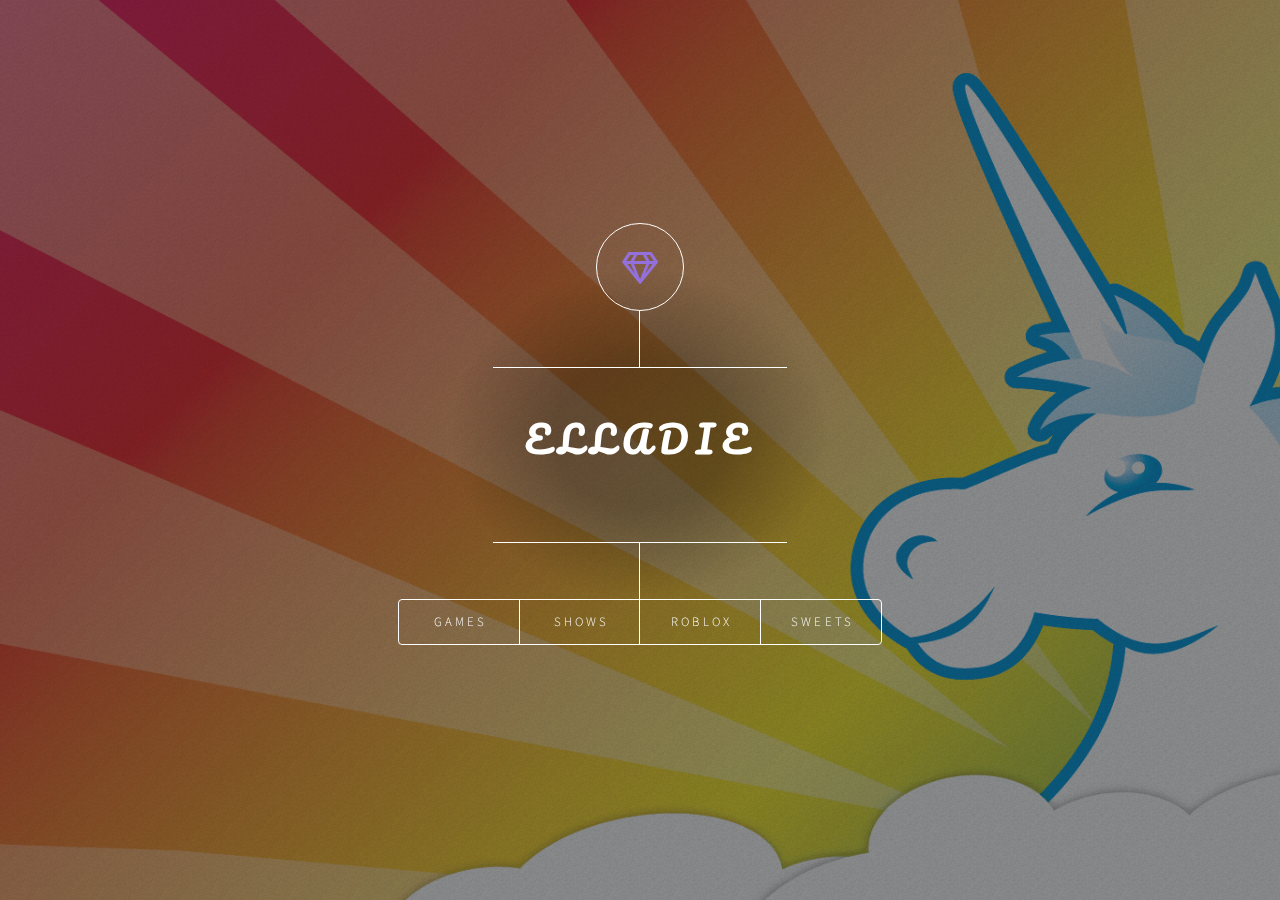
<file: index.html>
<!DOCTYPE HTML>
<!--
	Dimension by HTML5 UP
	html5up.net | @ajlkn
	Free for personal and commercial use under the CCA 3.0 license (html5up.net/license)
-->
<html>
	<head>
		<title>Elladie</title>
		<meta charset="utf-8" />
		<meta name="viewport" content="width=device-width, initial-scale=1, user-scalable=no" />
		<link rel="stylesheet" href="assets/css/main.css" />
		<noscript><link rel="stylesheet" href="assets/css/noscript.css" /></noscript>
		 <link rel="preconnect" href="https://fonts.googleapis.com">
		 <link rel="preconnect" href="https://fonts.gstatic.com" crossorigin>
		 <link href="https://fonts.googleapis.com/css2?family=Pacifico&display=swap" rel="stylesheet">
		<style>
			.cursive-text {
				  font-family: 'Pacifico', cursive; /* 'Pacifico' is the font name */
				}
		</style>

	</head>
	<body class="is-preload">

		<!-- Wrapper -->
			<div id="wrapper">

				<!-- Header -->
					<header id="header">
						<div class="logo">
							<span class="icon fa-gem"></span>
						</div>
						<div class="content">
							<div class="inner cursive-text">
								<h1>Elladie</p>
							</div>
						</div>
						<nav>
							<ul>
								<li><a href="https://jcw87.github.io/c2-smb1/" target="_blank">Games</a></li>
								<li><a href="https://www.netflix.com" target=_blank"">Shows</a></li>
								<li><a href="https://www.roblox.com/" target="_blank">Roblox</a></li>
								<li><a href="https://www.youtube.com/watch?v=qpG9bfwu_Zg" target="_blank">Sweets</a></li>
								<!--<li><a href="#elements">Elements</a></li>-->
							</ul>
						</nav>
					</header>

				<!-- Main -->
					<div id="main">

						<!-- Intro -->
							<article id="intro">
								<h2 class="major">Intro</h2>
								<span class="image main"><img src="images/pic01.jpg" alt="" /></span>
								<p>Aenean ornare velit lacus, ac varius enim ullamcorper eu. Proin aliquam facilisis ante interdum congue. Integer mollis, nisl amet convallis, porttitor magna ullamcorper, amet egestas mauris. Ut magna finibus nisi nec lacinia. Nam maximus erat id euismod egestas. By the way, check out my <a href="#work">awesome work</a>.</p>
								<p>Lorem ipsum dolor sit amet, consectetur adipiscing elit. Duis dapibus rutrum facilisis. Class aptent taciti sociosqu ad litora torquent per conubia nostra, per inceptos himenaeos. Etiam tristique libero eu nibh porttitor fermentum. Nullam venenatis erat id vehicula viverra. Nunc ultrices eros ut ultricies condimentum. Mauris risus lacus, blandit sit amet venenatis non, bibendum vitae dolor. Nunc lorem mauris, fringilla in aliquam at, euismod in lectus. Pellentesque habitant morbi tristique senectus et netus et malesuada fames ac turpis egestas. In non lorem sit amet elit placerat maximus. Pellentesque aliquam maximus risus, vel sed vehicula.</p>
							</article>

						<!-- Work -->
							<article id="work">
								<h2 class="major">Work</h2>
								<span class="image main"><img src="images/pic02.jpg" alt="" /></span>
								<p>Adipiscing magna sed dolor elit. Praesent eleifend dignissim arcu, at eleifend sapien imperdiet ac. Aliquam erat volutpat. Praesent urna nisi, fringila lorem et vehicula lacinia quam. Integer sollicitudin mauris nec lorem luctus ultrices.</p>
								<p>Nullam et orci eu lorem consequat tincidunt vivamus et sagittis libero. Mauris aliquet magna magna sed nunc rhoncus pharetra. Pellentesque condimentum sem. In efficitur ligula tate urna. Maecenas laoreet massa vel lacinia pellentesque lorem ipsum dolor. Nullam et orci eu lorem consequat tincidunt. Vivamus et sagittis libero. Mauris aliquet magna magna sed nunc rhoncus amet feugiat tempus.</p>
							</article>

						<!-- About -->
							<article id="about">
								<h2 class="major">About</h2>
								<span class="image main"><img src="images/pic03.jpg" alt="" /></span>
								<p>Lorem ipsum dolor sit amet, consectetur et adipiscing elit. Praesent eleifend dignissim arcu, at eleifend sapien imperdiet ac. Aliquam erat volutpat. Praesent urna nisi, fringila lorem et vehicula lacinia quam. Integer sollicitudin mauris nec lorem luctus ultrices. Aliquam libero et malesuada fames ac ante ipsum primis in faucibus. Cras viverra ligula sit amet ex mollis mattis lorem ipsum dolor sit amet.</p>
							</article>

						<!-- Contact -->
							<article id="contact">
								<h2 class="major">Contact</h2>
								<form method="post" action="#">
									<div class="fields">
										<div class="field half">
											<label for="name">Name</label>
											<input type="text" name="name" id="name" />
										</div>
										<div class="field half">
											<label for="email">Email</label>
											<input type="text" name="email" id="email" />
										</div>
										<div class="field">
											<label for="message">Message</label>
											<textarea name="message" id="message" rows="4"></textarea>
										</div>
									</div>
									<ul class="actions">
										<li><input type="submit" value="Send Message" class="primary" /></li>
										<li><input type="reset" value="Reset" /></li>
									</ul>
								</form>
								<ul class="icons">
									<li><a href="#" class="icon brands fa-twitter"><span class="label">Twitter</span></a></li>
									<li><a href="#" class="icon brands fa-facebook-f"><span class="label">Facebook</span></a></li>
									<li><a href="#" class="icon brands fa-instagram"><span class="label">Instagram</span></a></li>
									<li><a href="#" class="icon brands fa-github"><span class="label">GitHub</span></a></li>
								</ul>
							</article>

						<!-- Elements -->
							<article id="elements">
								<h2 class="major">Elements</h2>

								<section>
									<h3 class="major">Text</h3>
									<p>This is <b>bold</b> and this is <strong>strong</strong>. This is <i>italic</i> and this is <em>emphasized</em>.
									This is <sup>superscript</sup> text and this is <sub>subscript</sub> text.
									This is <u>underlined</u> and this is code: <code>for (;;) { ... }</code>. Finally, <a href="#">this is a link</a>.</p>
									<hr />
									<h2>Heading Level 2</h2>
									<h3>Heading Level 3</h3>
									<h4>Heading Level 4</h4>
									<h5>Heading Level 5</h5>
									<h6>Heading Level 6</h6>
									<hr />
									<h4>Blockquote</h4>
									<blockquote>Fringilla nisl. Donec accumsan interdum nisi, quis tincidunt felis sagittis eget tempus euismod. Vestibulum ante ipsum primis in faucibus vestibulum. Blandit adipiscing eu felis iaculis volutpat ac adipiscing accumsan faucibus. Vestibulum ante ipsum primis in faucibus lorem ipsum dolor sit amet nullam adipiscing eu felis.</blockquote>
									<h4>Preformatted</h4>
									<pre><code>i = 0;

while (!deck.isInOrder()) {
    print 'Iteration ' + i;
    deck.shuffle();
    i++;
}

print 'It took ' + i + ' iterations to sort the deck.';</code></pre>
								</section>

								<section>
									<h3 class="major">Lists</h3>

									<h4>Unordered</h4>
									<ul>
										<li>Dolor pulvinar etiam.</li>
										<li>Sagittis adipiscing.</li>
										<li>Felis enim feugiat.</li>
									</ul>

									<h4>Alternate</h4>
									<ul class="alt">
										<li>Dolor pulvinar etiam.</li>
										<li>Sagittis adipiscing.</li>
										<li>Felis enim feugiat.</li>
									</ul>

									<h4>Ordered</h4>
									<ol>
										<li>Dolor pulvinar etiam.</li>
										<li>Etiam vel felis viverra.</li>
										<li>Felis enim feugiat.</li>
										<li>Dolor pulvinar etiam.</li>
										<li>Etiam vel felis lorem.</li>
										<li>Felis enim et feugiat.</li>
									</ol>
									<h4>Icons</h4>
									<ul class="icons">
										<li><a href="#" class="icon brands fa-twitter"><span class="label">Twitter</span></a></li>
										<li><a href="#" class="icon brands fa-facebook-f"><span class="label">Facebook</span></a></li>
										<li><a href="#" class="icon brands fa-instagram"><span class="label">Instagram</span></a></li>
										<li><a href="#" class="icon brands fa-github"><span class="label">Github</span></a></li>
									</ul>

									<h4>Actions</h4>
									<ul class="actions">
										<li><a href="#" class="button primary">Default</a></li>
										<li><a href="#" class="button">Default</a></li>
									</ul>
									<ul class="actions stacked">
										<li><a href="#" class="button primary">Default</a></li>
										<li><a href="#" class="button">Default</a></li>
									</ul>
								</section>

								<section>
									<h3 class="major">Table</h3>
									<h4>Default</h4>
									<div class="table-wrapper">
										<table>
											<thead>
												<tr>
													<th>Name</th>
													<th>Description</th>
													<th>Price</th>
												</tr>
											</thead>
											<tbody>
												<tr>
													<td>Item One</td>
													<td>Ante turpis integer aliquet porttitor.</td>
													<td>29.99</td>
												</tr>
												<tr>
													<td>Item Two</td>
													<td>Vis ac commodo adipiscing arcu aliquet.</td>
													<td>19.99</td>
												</tr>
												<tr>
													<td>Item Three</td>
													<td> Morbi faucibus arcu accumsan lorem.</td>
													<td>29.99</td>
												</tr>
												<tr>
													<td>Item Four</td>
													<td>Vitae integer tempus condimentum.</td>
													<td>19.99</td>
												</tr>
												<tr>
													<td>Item Five</td>
													<td>Ante turpis integer aliquet porttitor.</td>
													<td>29.99</td>
												</tr>
											</tbody>
											<tfoot>
												<tr>
													<td colspan="2"></td>
													<td>100.00</td>
												</tr>
											</tfoot>
										</table>
									</div>

									<h4>Alternate</h4>
									<div class="table-wrapper">
										<table class="alt">
											<thead>
												<tr>
													<th>Name</th>
													<th>Description</th>
													<th>Price</th>
												</tr>
											</thead>
											<tbody>
												<tr>
													<td>Item One</td>
													<td>Ante turpis integer aliquet porttitor.</td>
													<td>29.99</td>
												</tr>
												<tr>
													<td>Item Two</td>
													<td>Vis ac commodo adipiscing arcu aliquet.</td>
													<td>19.99</td>
												</tr>
												<tr>
													<td>Item Three</td>
													<td> Morbi faucibus arcu accumsan lorem.</td>
													<td>29.99</td>
												</tr>
												<tr>
													<td>Item Four</td>
													<td>Vitae integer tempus condimentum.</td>
													<td>19.99</td>
												</tr>
												<tr>
													<td>Item Five</td>
													<td>Ante turpis integer aliquet porttitor.</td>
													<td>29.99</td>
												</tr>
											</tbody>
											<tfoot>
												<tr>
													<td colspan="2"></td>
													<td>100.00</td>
												</tr>
											</tfoot>
										</table>
									</div>
								</section>

								<section>
									<h3 class="major">Buttons</h3>
									<ul class="actions">
										<li><a href="#" class="button primary">Primary</a></li>
										<li><a href="#" class="button">Default</a></li>
									</ul>
									<ul class="actions">
										<li><a href="#" class="button">Default</a></li>
										<li><a href="#" class="button small">Small</a></li>
									</ul>
									<ul class="actions">
										<li><a href="#" class="button primary icon solid fa-download">Icon</a></li>
										<li><a href="#" class="button icon solid fa-download">Icon</a></li>
									</ul>
									<ul class="actions">
										<li><span class="button primary disabled">Disabled</span></li>
										<li><span class="button disabled">Disabled</span></li>
									</ul>
								</section>

								<section>
									<h3 class="major">Form</h3>
									<form method="post" action="#">
										<div class="fields">
											<div class="field half">
												<label for="demo-name">Name</label>
												<input type="text" name="demo-name" id="demo-name" value="" placeholder="Jane Doe" />
											</div>
											<div class="field half">
												<label for="demo-email">Email</label>
												<input type="email" name="demo-email" id="demo-email" value="" placeholder="jane@untitled.tld" />
											</div>
											<div class="field">
												<label for="demo-category">Category</label>
												<select name="demo-category" id="demo-category">
													<option value="">-</option>
													<option value="1">Manufacturing</option>
													<option value="1">Shipping</option>
													<option value="1">Administration</option>
													<option value="1">Human Resources</option>
												</select>
											</div>
											<div class="field half">
												<input type="radio" id="demo-priority-low" name="demo-priority" checked>
												<label for="demo-priority-low">Low</label>
											</div>
											<div class="field half">
												<input type="radio" id="demo-priority-high" name="demo-priority">
												<label for="demo-priority-high">High</label>
											</div>
											<div class="field half">
												<input type="checkbox" id="demo-copy" name="demo-copy">
												<label for="demo-copy">Email me a copy</label>
											</div>
											<div class="field half">
												<input type="checkbox" id="demo-human" name="demo-human" checked>
												<label for="demo-human">Not a robot</label>
											</div>
											<div class="field">
												<label for="demo-message">Message</label>
												<textarea name="demo-message" id="demo-message" placeholder="Enter your message" rows="6"></textarea>
											</div>
										</div>
										<ul class="actions">
											<li><input type="submit" value="Send Message" class="primary" /></li>
											<li><input type="reset" value="Reset" /></li>
										</ul>
									</form>
								</section>

							</article>

					</div>

				<!-- Footer -->
					<footer id="footer">
				
					</footer>

			</div>

		<!-- BG -->
			<div id="bg"></div>

		<!-- Scripts -->
			<script src="assets/js/jquery.min.js"></script>
			<script src="assets/js/browser.min.js"></script>
			<script src="assets/js/breakpoints.min.js"></script>
			<script src="assets/js/util.js"></script>
			<script src="assets/js/main.js"></script>

	</body>
</html>
</file>
<file: assets/css/noscript.css>
/*
	Dimension by HTML5 UP
	html5up.net | @ajlkn
	Free for personal and commercial use under the CCA 3.0 license (html5up.net/license)
*/

/* BG */

	body.is-preload #bg:before {
		background-color: transparent;
	}

/* Header */

	body.is-preload #header {
		-moz-filter: none;
		-webkit-filter: none;
		-ms-filter: none;
		filter: none;
	}

		body.is-preload #header > * {
			opacity: 1;
		}

		body.is-preload #header .content .inner {
			max-height: none;
			padding: 3rem 2rem;
			opacity: 1;
		}

/* Main */

	#main article {
		opacity: 1;
		margin: 4rem 0 0 0;
	}
</file>
<file: assets/css/main.css>
@import url(fontawesome-all.min.css);
@import url("https://fonts.googleapis.com/css?family=Source+Sans+Pro:300italic,600italic,300,600");

/*
	Dimension by HTML5 UP
	html5up.net | @ajlkn
	Free for personal and commercial use under the CCA 3.0 license (html5up.net/license)
*/

html, body, div, span, applet, object,
iframe, h1, h2, h3, h4, h5, h6, p, blockquote,
pre, a, abbr, acronym, address, big, cite,
code, del, dfn, em, img, ins, kbd, q, s, samp,
small, strike, strong, sub, sup, tt, var, b,
u, i, center, dl, dt, dd, ol, ul, li, fieldset,
form, label, legend, table, caption, tbody,
tfoot, thead, tr, th, td, article, aside,
canvas, details, embed, figure, figcaption,
footer, header, hgroup, menu, nav, output, ruby,
section, summary, time, mark, audio, video {
	margin: 0;
	padding: 0;
	border: 0;
	font-size: 100%;
	font: inherit;
	vertical-align: baseline;}

article, aside, details, figcaption, figure,
footer, header, hgroup, menu, nav, section {
	display: block;}

body {
	line-height: 1;
}

ol, ul {
	list-style: none;
}

blockquote, q {
	quotes: none;
}

	blockquote:before, blockquote:after, q:before, q:after {
		content: '';
		content: none;
	}

table {
	border-collapse: collapse;
	border-spacing: 0;
}

body {
	-webkit-text-size-adjust: none;
}

mark {
	background-color: transparent;
	color: inherit;
}

input::-moz-focus-inner {
	border: 0;
	padding: 0;
}

input, select, textarea {
	-moz-appearance: none;
	-webkit-appearance: none;
	-ms-appearance: none;
	appearance: none;
}

/* Basic */

	@-ms-viewport {
		width: device-width;
	}

	@media screen and (max-width: 480px) {

		html, body {
			min-width: 320px;
		}

	}

	html {
		box-sizing: border-box;
	}

	*, *:before, *:after {
		box-sizing: inherit;
	}

	body {
		background: #1b1f22;
	}

		body.is-preload *, body.is-preload *:before, body.is-preload *:after {
			-moz-animation: none !important;
			-webkit-animation: none !important;
			-ms-animation: none !important;
			animation: none !important;
			-moz-transition: none !important;
			-webkit-transition: none !important;
			-ms-transition: none !important;
			transition: none !important;
		}

/* Type */

	html {
		font-size: 16pt;
	}

		@media screen and (max-width: 1680px) {

			html {
				font-size: 12pt;
			}

		}

		@media screen and (max-width: 736px) {

			html {
				font-size: 11pt;
			}

		}

		@media screen and (max-width: 360px) {

			html {
				font-size: 10pt;
			}

		}

	body, input, select, textarea {
		color: #ffffff;
		font-family: "Source Sans Pro", sans-serif;
		font-weight: 300;
		font-size: 1rem;
		line-height: 1.65;
	}

	a {
		-moz-transition: color 0.2s ease-in-out, background-color 0.2s ease-in-out, border-bottom-color 0.2s ease-in-out;
		-webkit-transition: color 0.2s ease-in-out, background-color 0.2s ease-in-out, border-bottom-color 0.2s ease-in-out;
		-ms-transition: color 0.2s ease-in-out, background-color 0.2s ease-in-out, border-bottom-color 0.2s ease-in-out;
		transition: color 0.2s ease-in-out, background-color 0.2s ease-in-out, border-bottom-color 0.2s ease-in-out;
		border-bottom: dotted 1px rgba(255, 255, 255, 0.5);
		text-decoration: none;
		color: inherit;
	}

		a:hover {
			border-bottom-color: transparent;
		}

	strong, b {
		color: #ffffff;
		font-weight: 600;
	}

	em, i {
		font-style: italic;
	}

	p {
		margin: 0 0 2rem 0;
	}

	h1, h2, h3, h4, h5, h6 {
		color: #ffffff;
		font-weight: 600;
		line-height: 1.5;
		margin: 0 0 1rem 0;
		text-transform: uppercase;
		letter-spacing: 0.2rem;
	}

		h1 a, h2 a, h3 a, h4 a, h5 a, h6 a {
			color: inherit;
			text-decoration: none;
		}

		h1.major, h2.major, h3.major, h4.major, h5.major, h6.major {
			border-bottom: solid 1px #ffffff;
			width: -moz-max-content;
			width: -webkit-max-content;
			width: -ms-max-content;
			width: max-content;
			padding-bottom: 0.5rem;
			margin: 0 0 2rem 0;
		}

	h1 {
		font-size: 2.25rem;
		line-height: 1.3;
		letter-spacing: 0.5rem;
	}

	h2 {
		font-size: 1.5rem;
		line-height: 1.4;
		letter-spacing: 0.5rem;
	}

	h3 {
		font-size: 1rem;
	}

	h4 {
		font-size: 0.8rem;
	}

	h5 {
		font-size: 0.7rem;
	}

	h6 {
		font-size: 0.6rem;
	}

	@media screen and (max-width: 736px) {

		h1 {
			font-size: 1.75rem;
			line-height: 1.4;
		}

		h2 {
			font-size: 1.25em;
			line-height: 1.5;
		}

	}

	sub {
		font-size: 0.8rem;
		position: relative;
		top: 0.5rem;
	}

	sup {
		font-size: 0.8rem;
		position: relative;
		top: -0.5rem;
	}

	blockquote {
		border-left: solid 4px #ffffff;
		font-style: italic;
		margin: 0 0 2rem 0;
		padding: 0.5rem 0 0.5rem 2rem;
	}

	code {
		background: rgba(255, 255, 255, 0.075);
		border-radius: 4px;
		font-family: "Courier New", monospace;
		font-size: 0.9rem;
		margin: 0 0.25rem;
		padding: 0.25rem 0.65rem;
	}

	pre {
		-webkit-overflow-scrolling: touch;
		font-family: "Courier New", monospace;
		font-size: 0.9rem;
		margin: 0 0 2rem 0;
	}

		pre code {
			display: block;
			line-height: 1.75;
			padding: 1rem 1.5rem;
			overflow-x: auto;
		}

	hr {
		border: 0;
		border-bottom: solid 1px #ffffff;
		margin: 2.75rem 0;
	}

	.align-left {
		text-align: left;
	}

	.align-center {
		text-align: center;
	}

	.align-right {
		text-align: right;
	}

/* Form */

	form {
		margin: 0 0 2rem 0;
	}

		form > :last-child {
			margin-bottom: 0;
		}

		form > .fields {
			display: -moz-flex;
			display: -webkit-flex;
			display: -ms-flex;
			display: flex;
			-moz-flex-wrap: wrap;
			-webkit-flex-wrap: wrap;
			-ms-flex-wrap: wrap;
			flex-wrap: wrap;
			width: calc(100% + 3rem);
			margin: -1.5rem 0 2rem -1.5rem;
		}

			form > .fields > .field {
				-moz-flex-grow: 0;
				-webkit-flex-grow: 0;
				-ms-flex-grow: 0;
				flex-grow: 0;
				-moz-flex-shrink: 0;
				-webkit-flex-shrink: 0;
				-ms-flex-shrink: 0;
				flex-shrink: 0;
				padding: 1.5rem 0 0 1.5rem;
				width: calc(100% - 1.5rem);
			}

				form > .fields > .field.half {
					width: calc(50% - 0.75rem);
				}

				form > .fields > .field.third {
					width: calc(100%/3 - 0.5rem);
				}

				form > .fields > .field.quarter {
					width: calc(25% - 0.375rem);
				}

		@media screen and (max-width: 480px) {

			form > .fields {
				width: calc(100% + 3rem);
				margin: -1.5rem 0 2rem -1.5rem;
			}

				form > .fields > .field {
					padding: 1.5rem 0 0 1.5rem;
					width: calc(100% - 1.5rem);
				}

					form > .fields > .field.half {
						width: calc(100% - 1.5rem);
					}

					form > .fields > .field.third {
						width: calc(100% - 1.5rem);
					}

					form > .fields > .field.quarter {
						width: calc(100% - 1.5rem);
					}

		}

	label {
		color: #ffffff;
		display: block;
		font-size: 0.8rem;
		font-weight: 300;
		letter-spacing: 0.2rem;
		line-height: 1.5;
		margin: 0 0 1rem 0;
		text-transform: uppercase;
	}

	input[type="text"],
	input[type="password"],
	input[type="email"],
	input[type="tel"],
	select,
	textarea {
		-moz-appearance: none;
		-webkit-appearance: none;
		-ms-appearance: none;
		appearance: none;
		-moz-transition: border-color 0.2s ease-in-out, box-shadow 0.2s ease-in-out, background-color 0.2s ease-in-out;
		-webkit-transition: border-color 0.2s ease-in-out, box-shadow 0.2s ease-in-out, background-color 0.2s ease-in-out;
		-ms-transition: border-color 0.2s ease-in-out, box-shadow 0.2s ease-in-out, background-color 0.2s ease-in-out;
		transition: border-color 0.2s ease-in-out, box-shadow 0.2s ease-in-out, background-color 0.2s ease-in-out;
		background-color: transparent;
		border-radius: 4px;
		border: solid 1px #ffffff;
		color: inherit;
		display: block;
		outline: 0;
		padding: 0 1rem;
		text-decoration: none;
		width: 100%;
	}

		input[type="text"]:invalid,
		input[type="password"]:invalid,
		input[type="email"]:invalid,
		input[type="tel"]:invalid,
		select:invalid,
		textarea:invalid {
			box-shadow: none;
		}

		input[type="text"]:focus,
		input[type="password"]:focus,
		input[type="email"]:focus,
		input[type="tel"]:focus,
		select:focus,
		textarea:focus {
			background: rgba(255, 255, 255, 0.075);
			border-color: #ffffff;
			box-shadow: 0 0 0 1px #ffffff;
		}

	select {
		background-image: url("data:image/svg+xml;charset=utf8,%3Csvg xmlns='http://www.w3.org/2000/svg' width='40' height='40' preserveAspectRatio='none' viewBox='0 0 40 40'%3E%3Cpath d='M9.4,12.3l10.4,10.4l10.4-10.4c0.2-0.2,0.5-0.4,0.9-0.4c0.3,0,0.6,0.1,0.9,0.4l3.3,3.3c0.2,0.2,0.4,0.5,0.4,0.9 c0,0.4-0.1,0.6-0.4,0.9L20.7,31.9c-0.2,0.2-0.5,0.4-0.9,0.4c-0.3,0-0.6-0.1-0.9-0.4L4.3,17.3c-0.2-0.2-0.4-0.5-0.4-0.9 c0-0.4,0.1-0.6,0.4-0.9l3.3-3.3c0.2-0.2,0.5-0.4,0.9-0.4S9.1,12.1,9.4,12.3z' fill='%23ffffff' /%3E%3C/svg%3E");
		background-size: 1.25rem;
		background-repeat: no-repeat;
		background-position: calc(100% - 1rem) center;
		height: 2.75rem;
		padding-right: 2.75rem;
		text-overflow: ellipsis;
	}

		select option {
			color: #ffffff;
			background: #1b1f22;
		}

		select:focus::-ms-value {
			background-color: transparent;
		}

		select::-ms-expand {
			display: none;
		}

	input[type="text"],
	input[type="password"],
	input[type="email"],
	select {
		height: 2.75rem;
	}

	textarea {
		padding: 0.75rem 1rem;
	}

	input[type="checkbox"],
	input[type="radio"] {
		-moz-appearance: none;
		-webkit-appearance: none;
		-ms-appearance: none;
		appearance: none;
		display: block;
		float: left;
		margin-right: -2rem;
		opacity: 0;
		width: 1rem;
		z-index: -1;
	}

		input[type="checkbox"] + label,
		input[type="radio"] + label {
			text-decoration: none;
			-moz-user-select: none;
			-webkit-user-select: none;
			-ms-user-select: none;
			user-select: none;
			color: #ffffff;
			cursor: pointer;
			display: inline-block;
			font-size: 0.8rem;
			font-weight: 300;
			margin: 0 0 0.5rem 0;
			padding-left: 2.65rem;
			padding-right: 0.75rem;
			position: relative;
		}

			input[type="checkbox"] + label:before,
			input[type="radio"] + label:before {
				-moz-osx-font-smoothing: grayscale;
				-webkit-font-smoothing: antialiased;
				display: inline-block;
				font-style: normal;
				font-variant: normal;
				text-rendering: auto;
				line-height: 1;
				text-transform: none !important;
				font-family: 'Font Awesome 5 Free';
				font-weight: 900;
			}

			input[type="checkbox"] + label:before,
			input[type="radio"] + label:before {
				-moz-transition: border-color 0.2s ease-in-out, box-shadow 0.2s ease-in-out, background-color 0.2s ease-in-out;
				-webkit-transition: border-color 0.2s ease-in-out, box-shadow 0.2s ease-in-out, background-color 0.2s ease-in-out;
				-ms-transition: border-color 0.2s ease-in-out, box-shadow 0.2s ease-in-out, background-color 0.2s ease-in-out;
				transition: border-color 0.2s ease-in-out, box-shadow 0.2s ease-in-out, background-color 0.2s ease-in-out;
				border-radius: 4px;
				border: solid 1px #ffffff;
				content: '';
				display: inline-block;
				height: 1.65rem;
				left: 0;
				line-height: 1.65rem;
				position: absolute;
				text-align: center;
				top: -0.15rem;
				width: 1.65rem;
			}

		input[type="checkbox"]:checked + label:before,
		input[type="radio"]:checked + label:before {
			background: #ffffff !important;
			border-color: #ffffff !important;
			color: #1b1f22;
			content: '\f00c';
		}

		input[type="checkbox"]:focus + label:before,
		input[type="radio"]:focus + label:before {
			background: rgba(255, 255, 255, 0.075);
			border-color: #ffffff;
			box-shadow: 0 0 0 1px #ffffff;
		}

	input[type="checkbox"] + label:before {
		border-radius: 4px;
	}

	input[type="radio"] + label:before {
		border-radius: 100%;
	}

	::-webkit-input-placeholder {
		color: rgba(255, 255, 255, 0.5) !important;
		opacity: 1.0;
	}

	:-moz-placeholder {
		color: rgba(255, 255, 255, 0.5) !important;
		opacity: 1.0;
	}

	::-moz-placeholder {
		color: rgba(255, 255, 255, 0.5) !important;
		opacity: 1.0;
	}

	:-ms-input-placeholder {
		color: rgba(255, 255, 255, 0.5) !important;
		opacity: 1.0;
	}

	.formerize-placeholder {
		color: rgba(255, 255, 255, 0.5) !important;
		opacity: 1.0;
	}

/* Box */

	.box {
		border-radius: 4px;
		border: solid 1px #ffffff;
		margin-bottom: 2rem;
		padding: 1.5em;
	}

		.box > :last-child,
		.box > :last-child > :last-child,
		.box > :last-child > :last-child > :last-child {
			margin-bottom: 0;
		}

		.box.alt {
			border: 0;
			border-radius: 0;
			padding: 0;
		}

/* Icon */

	.icon {
		text-decoration: none;
		border-bottom: none;
		position: relative;
	}

		.icon:before {
			-moz-osx-font-smoothing: grayscale;
			-webkit-font-smoothing: antialiased;
			display: inline-block;
			font-style: normal;
			font-variant: normal;
			text-rendering: auto;
			line-height: 1;
			text-transform: none !important;
			font-family: 'Font Awesome 5 Free';
			font-weight: 400;
		}

		.icon > .label {
			display: none;
		}

		.icon:before {
			line-height: inherit;
		}

		.icon.solid:before {
			font-weight: 900;
		}

		.icon.brands:before {
			font-family: 'Font Awesome 5 Brands';
		}

/* Image */

	.image {
		border-radius: 4px;
		border: 0;
		display: inline-block;
		position: relative;
	}

		.image:before {
			pointer-events: none;
			background-image: url("../../images/overlay.png");
			background-color: rgba(19, 21, 25, 0.5);
			border-radius: 4px;
			content: '';
			display: block;
			height: 100%;
			left: 0;
			opacity: 0.5;
			position: absolute;
			top: 0;
			width: 100%;
		}

		.image img {
			border-radius: 4px;
			display: block;
		}

		.image.left, .image.right {
			max-width: 40%;
		}

			.image.left img, .image.right img {
				width: 100%;
			}

		.image.left {
			float: left;
			padding: 0 1.5em 1em 0;
			top: 0.25em;
		}

		.image.right {
			float: right;
			padding: 0 0 1em 1.5em;
			top: 0.25em;
		}

		.image.fit {
			display: block;
			margin: 0 0 2rem 0;
			width: 100%;
		}

			.image.fit img {
				width: 100%;
			}

		.image.main {
			display: block;
			margin: 2.5rem 0;
			width: 100%;
		}

			.image.main img {
				width: 100%;
			}

		@media screen and (max-width: 736px) {

			.image.main {
				margin: 2rem 0;
			}

		}

		@media screen and (max-width: 480px) {

			.image.main {
				margin: 1.5rem 0;
			}

		}

/* List */

	ol {
		list-style: decimal;
		margin: 0 0 2rem 0;
		padding-left: 1.25em;
	}

		ol li {
			padding-left: 0.25em;
		}

	ul {
		list-style: disc;
		margin: 0 0 2rem 0;
		padding-left: 1em;
	}

		ul li {
			padding-left: 0.5em;
		}

		ul.alt {
			list-style: none;
			padding-left: 0;
		}

			ul.alt li {
				border-top: solid 1px #ffffff;
				padding: 0.5em 0;
			}

				ul.alt li:first-child {
					border-top: 0;
					padding-top: 0;
				}

	dl {
		margin: 0 0 2rem 0;
	}

		dl dt {
			display: block;
			font-weight: 600;
			margin: 0 0 1rem 0;
		}

		dl dd {
			margin-left: 2rem;
		}

/* Actions */

	ul.actions {
		display: -moz-flex;
		display: -webkit-flex;
		display: -ms-flex;
		display: flex;
		cursor: default;
		list-style: none;
		margin-left: -1rem;
		padding-left: 0;
	}

		ul.actions li {
			padding: 0 0 0 1rem;
			vertical-align: middle;
		}

		ul.actions.special {
			-moz-justify-content: center;
			-webkit-justify-content: center;
			-ms-justify-content: center;
			justify-content: center;
			width: 100%;
			margin-left: 0;
		}

			ul.actions.special li:first-child {
				padding-left: 0;
			}

		ul.actions.stacked {
			-moz-flex-direction: column;
			-webkit-flex-direction: column;
			-ms-flex-direction: column;
			flex-direction: column;
			margin-left: 0;
		}

			ul.actions.stacked li {
				padding: 1.3rem 0 0 0;
			}

				ul.actions.stacked li:first-child {
					padding-top: 0;
				}

		ul.actions.fit {
			width: calc(100% + 1rem);
		}

			ul.actions.fit li {
				-moz-flex-grow: 1;
				-webkit-flex-grow: 1;
				-ms-flex-grow: 1;
				flex-grow: 1;
				-moz-flex-shrink: 1;
				-webkit-flex-shrink: 1;
				-ms-flex-shrink: 1;
				flex-shrink: 1;
				width: 100%;
			}

				ul.actions.fit li > * {
					width: 100%;
				}

			ul.actions.fit.stacked {
				width: 100%;
			}

		@media screen and (max-width: 480px) {

			ul.actions:not(.fixed) {
				-moz-flex-direction: column;
				-webkit-flex-direction: column;
				-ms-flex-direction: column;
				flex-direction: column;
				margin-left: 0;
				width: 100% !important;
			}

				ul.actions:not(.fixed) li {
					-moz-flex-grow: 1;
					-webkit-flex-grow: 1;
					-ms-flex-grow: 1;
					flex-grow: 1;
					-moz-flex-shrink: 1;
					-webkit-flex-shrink: 1;
					-ms-flex-shrink: 1;
					flex-shrink: 1;
					padding: 1rem 0 0 0;
					text-align: center;
					width: 100%;
				}

					ul.actions:not(.fixed) li > * {
						width: 100%;
					}

					ul.actions:not(.fixed) li:first-child {
						padding-top: 0;
					}

					ul.actions:not(.fixed) li input[type="submit"],
					ul.actions:not(.fixed) li input[type="reset"],
					ul.actions:not(.fixed) li input[type="button"],
					ul.actions:not(.fixed) li button,
					ul.actions:not(.fixed) li .button {
						width: 100%;
					}

						ul.actions:not(.fixed) li input[type="submit"].icon:before,
						ul.actions:not(.fixed) li input[type="reset"].icon:before,
						ul.actions:not(.fixed) li input[type="button"].icon:before,
						ul.actions:not(.fixed) li button.icon:before,
						ul.actions:not(.fixed) li .button.icon:before {
							margin-left: -0.5em;
						}

		}

/* Icons */

	ul.icons {
		cursor: default;
		list-style: none;
		padding-left: 0;
	}

		ul.icons li {
			display: inline-block;
			padding: 0 0.75em 0 0;
		}

			ul.icons li:last-child {
				padding-right: 0;
			}

			ul.icons li a {
				border-radius: 100%;
				box-shadow: inset 0 0 0 1px #ffffff;
				display: inline-block;
				height: 2.25rem;
				line-height: 2.25rem;
				text-align: center;
				width: 2.25rem;
			}

				ul.icons li a:hover {
					background-color: rgba(255, 255, 255, 0.075);
				}

				ul.icons li a:active {
					background-color: rgba(255, 255, 255, 0.175);
				}

/* Table */

	.table-wrapper {
		-webkit-overflow-scrolling: touch;
		overflow-x: auto;
	}

	table {
		margin: 0 0 2rem 0;
		width: 100%;
	}

		table tbody tr {
			border: solid 1px #ffffff;
			border-left: 0;
			border-right: 0;
		}

			table tbody tr:nth-child(2n + 1) {
				background-color: rgba(255, 255, 255, 0.075);
			}

		table td {
			padding: 0.75em 0.75em;
		}

		table th {
			color: #ffffff;
			font-size: 0.9em;
			font-weight: 600;
			padding: 0 0.75em 0.75em 0.75em;
			text-align: left;
		}

		table thead {
			border-bottom: solid 2px #ffffff;
		}

		table tfoot {
			border-top: solid 2px #ffffff;
		}

		table.alt {
			border-collapse: separate;
		}

			table.alt tbody tr td {
				border: solid 1px #ffffff;
				border-left-width: 0;
				border-top-width: 0;
			}

				table.alt tbody tr td:first-child {
					border-left-width: 1px;
				}

			table.alt tbody tr:first-child td {
				border-top-width: 1px;
			}

			table.alt thead {
				border-bottom: 0;
			}

			table.alt tfoot {
				border-top: 0;
			}

/* Button */

	input[type="submit"],
	input[type="reset"],
	input[type="button"],
	button,
	.button {
		-moz-appearance: none;
		-webkit-appearance: none;
		-ms-appearance: none;
		appearance: none;
		-moz-transition: background-color 0.2s ease-in-out, color 0.2s ease-in-out;
		-webkit-transition: background-color 0.2s ease-in-out, color 0.2s ease-in-out;
		-ms-transition: background-color 0.2s ease-in-out, color 0.2s ease-in-out;
		transition: background-color 0.2s ease-in-out, color 0.2s ease-in-out;
		background-color: transparent;
		border-radius: 4px;
		border: 0;
		box-shadow: inset 0 0 0 1px #ffffff;
		color: #ffffff !important;
		cursor: pointer;
		display: inline-block;
		font-size: 0.8rem;
		font-weight: 300;
		height: 2.75rem;
		letter-spacing: 0.2rem;
		line-height: 2.75rem;
		outline: 0;
		padding: 0 1.25rem 0 1.35rem;
		text-align: center;
		text-decoration: none;
		text-transform: uppercase;
		white-space: nowrap;
	}

		input[type="submit"]:hover,
		input[type="reset"]:hover,
		input[type="button"]:hover,
		button:hover,
		.button:hover {
			background-color: rgba(255, 255, 255, 0.075);
		}

		input[type="submit"]:active,
		input[type="reset"]:active,
		input[type="button"]:active,
		button:active,
		.button:active {
			background-color: rgba(255, 255, 255, 0.175);
		}

		input[type="submit"].icon:before,
		input[type="reset"].icon:before,
		input[type="button"].icon:before,
		button.icon:before,
		.button.icon:before {
			margin-right: 0.5em;
		}

		input[type="submit"].fit,
		input[type="reset"].fit,
		input[type="button"].fit,
		button.fit,
		.button.fit {
			width: 100%;
		}

		input[type="submit"].small,
		input[type="reset"].small,
		input[type="button"].small,
		button.small,
		.button.small {
			font-size: 0.6rem;
			height: 2.0625rem;
			line-height: 2.0625rem;
		}

		input[type="submit"].primary,
		input[type="reset"].primary,
		input[type="button"].primary,
		button.primary,
		.button.primary {
			background-color: #ffffff;
			color: #1b1f22 !important;
			font-weight: 600;
		}

		input[type="submit"].disabled, input[type="submit"]:disabled,
		input[type="reset"].disabled,
		input[type="reset"]:disabled,
		input[type="button"].disabled,
		input[type="button"]:disabled,
		button.disabled,
		button:disabled,
		.button.disabled,
		.button:disabled {
			pointer-events: none;
			cursor: default;
			opacity: 0.25;
		}

	input[type="submit"],
	input[type="reset"],
	input[type="button"],
	button {
		line-height: calc(2.75rem - 2px);
	}

/* BG */

	#bg {
		-moz-transform: scale(1.0);
		-webkit-transform: scale(1.0);
		-ms-transform: scale(1.0);
		transform: scale(1.0);
		-webkit-backface-visibility: hidden;
		position: fixed;
		top: 0;
		left: 0;
		width: 100%;
		height: 100vh;
		z-index: 1;
	}

		#bg:before, #bg:after {
			content: '';
			display: block;
			position: absolute;
			top: 0;
			left: 0;
			width: 100%;
			height: 100%;
		}

		#bg:before {
			-moz-transition: background-color 2.5s ease-in-out;
			-webkit-transition: background-color 2.5s ease-in-out;
			-ms-transition: background-color 2.5s ease-in-out;
			transition: background-color 2.5s ease-in-out;
			-moz-transition-delay: 0.75s;
			-webkit-transition-delay: 0.75s;
			-ms-transition-delay: 0.75s;
			transition-delay: 0.75s;
			background-image: linear-gradient(to top, rgba(19, 21, 25, 0.5), rgba(19, 21, 25, 0.5)), url("../../images/overlay.png");
			background-size: auto,
 256px 256px;
			background-position: center,
 center;
			background-repeat: no-repeat,
 repeat;
			z-index: 2;
		}

		#bg:after {
			-moz-transform: scale(1.125);
			-webkit-transform: scale(1.125);
			-ms-transform: scale(1.125);
			transform: scale(1.125);
			-moz-transition: -moz-transform 0.325s ease-in-out, -moz-filter 0.325s ease-in-out;
			-webkit-transition: -webkit-transform 0.325s ease-in-out, -webkit-filter 0.325s ease-in-out;
			-ms-transition: -ms-transform 0.325s ease-in-out, -ms-filter 0.325s ease-in-out;
			transition: transform 0.325s ease-in-out, filter 0.325s ease-in-out;
			background-image: url("../../images/bg.jpg");
			background-position: center;
			background-size: cover;
			background-repeat: no-repeat;
			z-index: 1;
		}

		body.is-article-visible #bg:after {
			-moz-transform: scale(1.0825);
			-webkit-transform: scale(1.0825);
			-ms-transform: scale(1.0825);
			transform: scale(1.0825);
			-moz-filter: blur(0.2rem);
			-webkit-filter: blur(0.2rem);
			-ms-filter: blur(0.2rem);
			filter: blur(0.2rem);
		}

		body.is-preload #bg:before {
			background-color: #000000;
		}

/* Wrapper */

	#wrapper {
		display: -moz-flex;
		display: -webkit-flex;
		display: -ms-flex;
		display: flex;
		-moz-flex-direction: column;
		-webkit-flex-direction: column;
		-ms-flex-direction: column;
		flex-direction: column;
		-moz-align-items: center;
		-webkit-align-items: center;
		-ms-align-items: center;
		align-items: center;
		-moz-justify-content: space-between;
		-webkit-justify-content: space-between;
		-ms-justify-content: space-between;
		justify-content: space-between;
		position: relative;
		min-height: 100vh;
		width: 100%;
		padding: 4rem 2rem;
		z-index: 3;
	}

		#wrapper:before {
			content: '';
			display: block;
		}

		@media screen and (max-width: 1680px) {

			#wrapper {
				padding: 3rem 2rem;
			}

		}

		@media screen and (max-width: 736px) {

			#wrapper {
				padding: 2rem 1rem;
			}

		}

		@media screen and (max-width: 480px) {

			#wrapper {
				padding: 1rem;
			}

		}

/* Header */

	#header {
		display: -moz-flex;
		display: -webkit-flex;
		display: -ms-flex;
		display: flex;
		-moz-flex-direction: column;
		-webkit-flex-direction: column;
		-ms-flex-direction: column;
		flex-direction: column;
		-moz-align-items: center;
		-webkit-align-items: center;
		-ms-align-items: center;
		align-items: center;
		-moz-transition: -moz-transform 0.325s ease-in-out, -moz-filter 0.325s ease-in-out, opacity 0.325s ease-in-out;
		-webkit-transition: -webkit-transform 0.325s ease-in-out, -webkit-filter 0.325s ease-in-out, opacity 0.325s ease-in-out;
		-ms-transition: -ms-transform 0.325s ease-in-out, -ms-filter 0.325s ease-in-out, opacity 0.325s ease-in-out;
		transition: transform 0.325s ease-in-out, filter 0.325s ease-in-out, opacity 0.325s ease-in-out;
		background-image: -moz-radial-gradient(rgba(0, 0, 0, 0.25) 25%, rgba(0, 0, 0, 0) 55%);
		background-image: -webkit-radial-gradient(rgba(0, 0, 0, 0.25) 25%, rgba(0, 0, 0, 0) 55%);
		background-image: -ms-radial-gradient(rgba(0, 0, 0, 0.25) 25%, rgba(0, 0, 0, 0) 55%);
		background-image: radial-gradient(rgba(0, 0, 0, 0.25) 25%, rgba(0, 0, 0, 0) 55%);
		max-width: 100%;
		text-align: center;
	}

		#header > * {
			-moz-transition: opacity 0.325s ease-in-out;
			-webkit-transition: opacity 0.325s ease-in-out;
			-ms-transition: opacity 0.325s ease-in-out;
			transition: opacity 0.325s ease-in-out;
			position: relative;
			margin-top: 3.5rem;
		}

			#header > *:before {
				content: '';
				display: block;
				position: absolute;
				top: calc(-3.5rem - 1px);
				left: calc(50% - 1px);
				width: 1px;
				height: calc(3.5rem + 1px);
				background: #ffffff;
			}

		#header > :first-child {
			margin-top: 0;
		}

			#header > :first-child:before {
				display: none;
			}

		#header .logo {
			width: 5.5rem;
			height: 5.5rem;
			line-height: 5.5rem;
			border: solid 1px #ffffff;
			border-radius: 100%;
			color: mediumpurple;
		}

			#header .logo .icon:before {
				font-size: 2rem;
			}

		#header .content {
			border-style: solid;
			border-color: #ffffff;
			border-top-width: 1px;
			border-bottom-width: 1px;
			max-width: 100%;
		}

			#header .content .inner {
				-moz-transition: max-height 0.75s ease, padding 0.75s ease, opacity 0.325s ease-in-out;
				-webkit-transition: max-height 0.75s ease, padding 0.75s ease, opacity 0.325s ease-in-out;
				-ms-transition: max-height 0.75s ease, padding 0.75s ease, opacity 0.325s ease-in-out;
				transition: max-height 0.75s ease, padding 0.75s ease, opacity 0.325s ease-in-out;
				-moz-transition-delay: 0.25s;
				-webkit-transition-delay: 0.25s;
				-ms-transition-delay: 0.25s;
				transition-delay: 0.25s;
				padding: 3rem 2rem;
				max-height: 40rem;
				overflow: hidden;
			}

				#header .content .inner > :last-child {
					margin-bottom: 0;
				}

			#header .content p {
				text-transform: uppercase;
				letter-spacing: 0.2rem;
				font-size: 0.8rem;
				line-height: 2;
			}

		#header nav ul {
			display: -moz-flex;
			display: -webkit-flex;
			display: -ms-flex;
			display: flex;
			margin-bottom: 0;
			list-style: none;
			padding-left: 0;
			border: solid 1px #ffffff;
			border-radius: 4px;
		}

			#header nav ul li {
				padding-left: 0;
				border-left: solid 1px #ffffff;
			}

				#header nav ul li:first-child {
					border-left: 0;
				}

				#header nav ul li a {
					display: block;
					min-width: 7.5rem;
					height: 2.75rem;
					line-height: 2.75rem;
					padding: 0 1.25rem 0 1.45rem;
					text-transform: uppercase;
					letter-spacing: 0.2rem;
					font-size: 0.8rem;
					border-bottom: 0;
				}

					#header nav ul li a:hover {
						background-color: rgba(255, 255, 255, 0.075);
					}

					#header nav ul li a:active {
						background-color: rgba(255, 255, 255, 0.175);
					}

		#header nav.use-middle:after {
			content: '';
			display: block;
			position: absolute;
			top: 0;
			left: calc(50% - 1px);
			width: 1px;
			height: 100%;
			background: #ffffff;
		}

		#header nav.use-middle ul li.is-middle {
			border-left: 0;
		}

		body.is-article-visible #header {
			-moz-transform: scale(0.95);
			-webkit-transform: scale(0.95);
			-ms-transform: scale(0.95);
			transform: scale(0.95);
			-moz-filter: blur(0.1rem);
			-webkit-filter: blur(0.1rem);
			-ms-filter: blur(0.1rem);
			filter: blur(0.1rem);
			opacity: 0;
		}

		body.is-preload #header {
			-moz-filter: blur(0.125rem);
			-webkit-filter: blur(0.125rem);
			-ms-filter: blur(0.125rem);
			filter: blur(0.125rem);
		}

			body.is-preload #header > * {
				opacity: 0;
			}

			body.is-preload #header .content .inner {
				max-height: 0;
				padding-top: 0;
				padding-bottom: 0;
				opacity: 0;
			}

		@media screen and (max-width: 980px) {

			#header .content p br {
				display: none;
			}

		}

		@media screen and (max-width: 736px) {

			#header > * {
				margin-top: 2rem;
			}

				#header > *:before {
					top: calc(-2rem - 1px);
					height: calc(2rem + 1px);
				}

			#header .logo {
				width: 4.75rem;
				height: 4.75rem;
				line-height: 4.75rem;
			}

				#header .logo .icon:before {
					font-size: 1.75rem;
				}

			#header .content .inner {
				padding: 2.5rem 1rem;
			}

			#header .content p {
				line-height: 1.875;
			}

		}

		@media screen and (max-width: 480px) {

			#header {
				padding: 1.5rem 0;
			}

				#header .content .inner {
					padding: 2.5rem 0;
				}

				#header nav ul {
					-moz-flex-direction: column;
					-webkit-flex-direction: column;
					-ms-flex-direction: column;
					flex-direction: column;
					min-width: 10rem;
					max-width: 100%;
				}

					#header nav ul li {
						border-left: 0;
						border-top: solid 1px #ffffff;
					}

						#header nav ul li:first-child {
							border-top: 0;
						}

						#header nav ul li a {
							height: 3rem;
							line-height: 3rem;
							min-width: 0;
							width: 100%;
						}

				#header nav.use-middle:after {
					display: none;
				}

		}

/* Main */

	#main {
		-moz-flex-grow: 1;
		-webkit-flex-grow: 1;
		-ms-flex-grow: 1;
		flex-grow: 1;
		-moz-flex-shrink: 1;
		-webkit-flex-shrink: 1;
		-ms-flex-shrink: 1;
		flex-shrink: 1;
		display: -moz-flex;
		display: -webkit-flex;
		display: -ms-flex;
		display: flex;
		-moz-align-items: center;
		-webkit-align-items: center;
		-ms-align-items: center;
		align-items: center;
		-moz-justify-content: center;
		-webkit-justify-content: center;
		-ms-justify-content: center;
		justify-content: center;
		-moz-flex-direction: column;
		-webkit-flex-direction: column;
		-ms-flex-direction: column;
		flex-direction: column;
		position: relative;
		max-width: 100%;
		z-index: 3;
	}

		#main article {
			-moz-transform: translateY(0.25rem);
			-webkit-transform: translateY(0.25rem);
			-ms-transform: translateY(0.25rem);
			transform: translateY(0.25rem);
			-moz-transition: opacity 0.325s ease-in-out, -moz-transform 0.325s ease-in-out;
			-webkit-transition: opacity 0.325s ease-in-out, -webkit-transform 0.325s ease-in-out;
			-ms-transition: opacity 0.325s ease-in-out, -ms-transform 0.325s ease-in-out;
			transition: opacity 0.325s ease-in-out, transform 0.325s ease-in-out;
			padding: 4.5rem 2.5rem 1.5rem 2.5rem ;
			position: relative;
			width: 40rem;
			max-width: 100%;
			background-color: rgba(27, 31, 34, 0.85);
			border-radius: 4px;
			opacity: 0;
		}

			#main article.active {
				-moz-transform: translateY(0);
				-webkit-transform: translateY(0);
				-ms-transform: translateY(0);
				transform: translateY(0);
				opacity: 1;
			}

			#main article .close {
				display: block;
				position: absolute;
				top: 0;
				right: 0;
				width: 4rem;
				height: 4rem;
				cursor: pointer;
				text-indent: 4rem;
				overflow: hidden;
				white-space: nowrap;
			}

				#main article .close:before {
					-moz-transition: background-color 0.2s ease-in-out;
					-webkit-transition: background-color 0.2s ease-in-out;
					-ms-transition: background-color 0.2s ease-in-out;
					transition: background-color 0.2s ease-in-out;
					content: '';
					display: block;
					position: absolute;
					top: 0.75rem;
					left: 0.75rem;
					width: 2.5rem;
					height: 2.5rem;
					border-radius: 100%;
					background-position: center;
					background-image: url("data:image/svg+xml;charset=utf8,%3Csvg xmlns='http://www.w3.org/2000/svg' xmlns:xlink='http://www.w3.org/1999/xlink' width='20px' height='20px' viewBox='0 0 20 20' zoomAndPan='disable'%3E%3Cstyle%3Eline %7B stroke: %23ffffff%3B stroke-width: 1%3B %7D%3C/style%3E%3Cline x1='2' y1='2' x2='18' y2='18' /%3E%3Cline x1='18' y1='2' x2='2' y2='18' /%3E%3C/svg%3E");
					background-size: 20px 20px;
					background-repeat: no-repeat;
				}

				#main article .close:hover:before {
					background-color: rgba(255, 255, 255, 0.075);
				}

				#main article .close:active:before {
					background-color: rgba(255, 255, 255, 0.175);
				}

		@media screen and (max-width: 736px) {

			#main article {
				padding: 3.5rem 2rem 0.5rem 2rem ;
			}

				#main article .close:before {
					top: 0.875rem;
					left: 0.875rem;
					width: 2.25rem;
					height: 2.25rem;
					background-size: 14px 14px;
				}

		}

		@media screen and (max-width: 480px) {

			#main article {
				padding: 3rem 1.5rem 0.5rem 1.5rem ;
			}

		}

/* Footer */

	#footer {
		-moz-transition: -moz-transform 0.325s ease-in-out, -moz-filter 0.325s ease-in-out, opacity 0.325s ease-in-out;
		-webkit-transition: -webkit-transform 0.325s ease-in-out, -webkit-filter 0.325s ease-in-out, opacity 0.325s ease-in-out;
		-ms-transition: -ms-transform 0.325s ease-in-out, -ms-filter 0.325s ease-in-out, opacity 0.325s ease-in-out;
		transition: transform 0.325s ease-in-out, filter 0.325s ease-in-out, opacity 0.325s ease-in-out;
		width: 100%;
		max-width: 100%;
		margin-top: 2rem;
		text-align: center;
	}

		#footer .copyright {
			letter-spacing: 0.2rem;
			font-size: 0.6rem;
			opacity: 0.75;
			margin-bottom: 0;
			text-transform: uppercase;
		}

		body.is-article-visible #footer {
			-moz-transform: scale(0.95);
			-webkit-transform: scale(0.95);
			-ms-transform: scale(0.95);
			transform: scale(0.95);
			-moz-filter: blur(0.1rem);
			-webkit-filter: blur(0.1rem);
			-ms-filter: blur(0.1rem);
			filter: blur(0.1rem);
			opacity: 0;
		}

		body.is-preload #footer {
			opacity: 0;
		}
</file>
